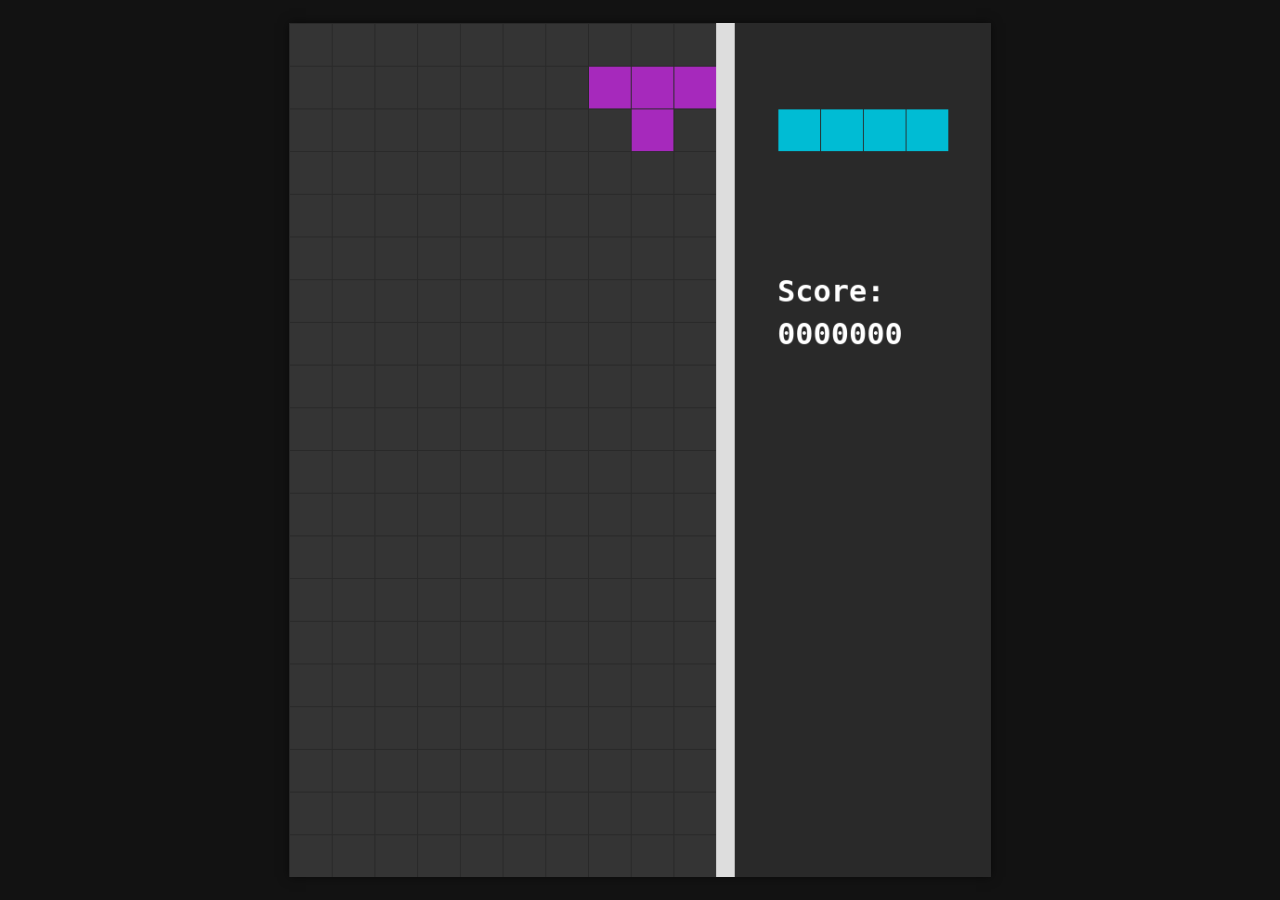
<file: index.html>
<!doctype html>
<html lang="en">
  <head>
    <meta charset="UTF-8" />
    <meta name="viewport" content="width=device-width, initial-scale=1.0" />
    <title>Tetris Modular</title>
    <link href="tetris.css?v=2" rel="stylesheet" />
  </head>

  <body>
    <canvas id="game"></canvas>
    <script type="module" src="main.js?v=2"></script>
  </body>
</html>
</file>
<file: tetris.css>
body {
  margin: 0;
  display: flex;
  justify-content: center;
  align-items: center;
  min-height: 100vh;
  background-color: #121212;
}

#game {
  max-width: 95vw;
  max-height: 95vh;
  width: auto;
  height: auto;
  object-fit: contain;
  box-shadow: 0 0 10px rgba(0, 0, 0, 0.5);
}
</file>
